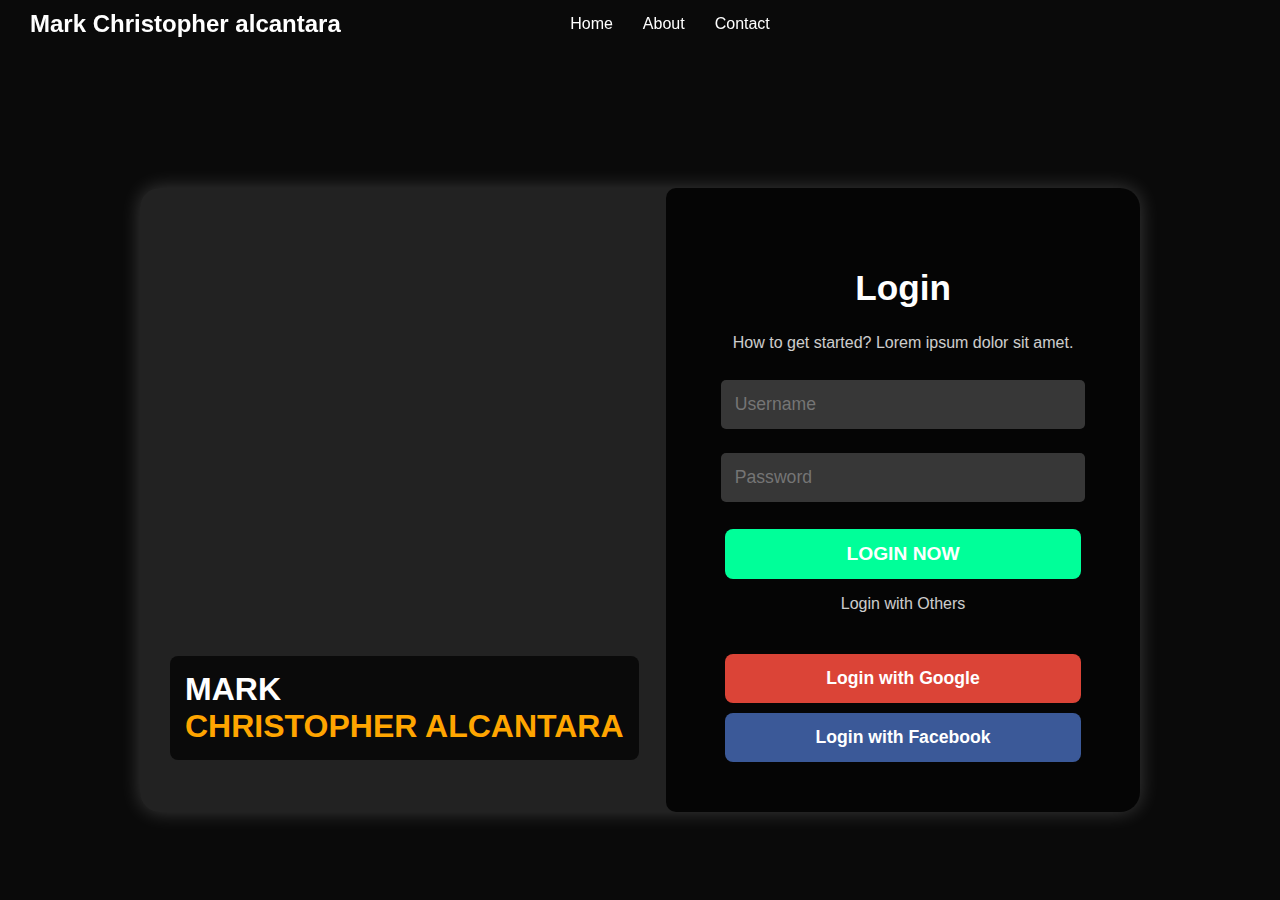
<file: login/login ui design/index.html>
<!DOCTYPE html>
<html lang="en">
<head>
    <meta charset="UTF-8">
    <meta name="viewport" content="width=device-width, initial-scale=1.0">
    <title>Mark Christopher Alcantara</title>
    <link rel="stylesheet" href="styles.css">
    <script defer src="script.js"></script>
</head>
<body>
    <div class="header">
        <div class="logo">Mark Christopher alcantara</div>
        <nav>
            <a href="#">Home</a>
            <a href="#">About</a>
            <a href="#">Contact</a>
        </nav>
    </div>
    <div class="container">
        <div class="image-section">
            <h1>MARK <br><span> Christopher Alcantara</span></h1>
        </div>
        <div class="login-section">
            <h2>Login</h2>
            <p>How to get started? Lorem ipsum dolor sit amet.</p>
            <input type="text" id="username" placeholder="Username">
            <input type="password" id="password" placeholder="Password">
            <button class="login-btn" onclick="login()">LOGIN NOW</button>
            <p>Login with Others</p>
            <div class="social-login">
                <button class="google">Login with Google</button>
                <button class="facebook">Login with Facebook</button>
            </div>
        </div>
    </div>
    <script>
        function login() {
            let username = document.getElementById('username').value;
            let password = document.getElementById('password').value;
            if (username === '' || password === '') {
                alert('Please enter both username and password.');
            } else {
                alert('Login successful!');
            }
        }
        
    </script>
</body>
</html>
</file>
<file: login/login ui design/styles.css>
body {
    margin: 0;
    font-family: Arial, sans-serif;
    display: flex;
    flex-direction: column;
    align-items: center;
    justify-content: center;
    height: 100vh;
    background: #0a0a0a;
}
.header {
    width: 100%;
    background: rgba(10, 10, 10, 0.9);
    padding: 15px 30px;
    display: flex;
    justify-content: center;
    align-items: center;
    color: white;
    position: fixed;
    top: 0;
    left: 0;
    z-index: 1000;
}
.header .logo {
    position: absolute;
    left: 30px;
    font-size: 1.5rem;
    font-weight: bold;
}
.header nav {
    display: flex;
    gap: 30px;
}
.header nav a {
    color: white;
    text-decoration: none;
    font-size: 1rem;
    transition: 0.3s;
}
.header nav a:hover {
    color: orange;
}
.container {
    display: flex;
    width: 1000px;
    background: rgba(255, 255, 255, 0.1);
    border-radius: 20px;
    overflow: hidden;
    box-shadow: 0 0 20px rgba(255, 255, 255, 0.2);
    margin-top: 100px;
}
.image-section {
    flex: 1.3;
    background: url('https://scontent.fmnl17-6.fna.fbcdn.net/v/t39.30808-6/480030139_1295901011531311_780670406591838602_n.jpg?_nc_cat=109&ccb=1-7&_nc_sid=6ee11a&_nc_eui2=AeGMdVzzA97L7AyvFqNJ3IUaMAWlR88LuwwwBaVHzwu7DI792053f1cOI-3X84PwgjkyG47zETLZ2k7n6O0zPZju&_nc_ohc=2XM736wvaLcQ7kNvgFpY0FH&_nc_oc=AdgpY-9XfOs_-R6faSmyuTWxbhkG3enaW-neuhF3FZNDtVNFKjUrw41LIsQdEIWZQrM&_nc_zt=23&_nc_ht=scontent.fmnl17-6.fna&_nc_gid=AS6ovI9ufJSLuPCcMULc9US&oh=00_AYAVZaFa0kb3WgDwuSAVn1MOZJKhU0OQeVjHW3osq0Ldtg&oe=67B6E953') no-repeat center center/cover;
    position: relative;
    display: flex;
    align-items: center;
    justify-content: center;
    padding: 20px;
}
.image-section h1 {
    position: absolute;
    bottom: 30px;
    left: 30px;
    font-size: 2rem;
    color: white;
    background: rgba(0, 0, 0, 0.7);
    padding: 15px;
    border-radius: 8px;
    text-transform: uppercase;
}
.image-section span {
    color: orange;
    font-weight: bold;
}
.login-section {
    flex: 1;
    padding: 50px;
    display: flex;
    flex-direction: column;
    align-items: center;
    background: rgba(0, 0, 0, 0.85);
    border-radius: 10px;
    color: white;
}
.login-section h2 {
    font-size: 2.2rem;
    margin-bottom: 10px;
}
.login-section p {
    font-size: 1rem;
    opacity: 0.8;
    text-align: center;
}
.login-section input {
    width: 90%;
    padding: 14px;
    margin: 12px 0;
    border-radius: 5px;
    border: none;
    background: rgba(255, 255, 255, 0.2);
    color: white;
    font-size: 1.1rem;
}
.login-btn {
    width: 95%;
    padding: 14px;
    background: #00ff99;
    border: none;
    color: white;
    cursor: pointer;
    margin-top: 15px;
    border-radius: 8px;
    font-size: 1.2rem;
    font-weight: bold;
    text-transform: uppercase;
}
.social-login {
    width: 95%;
    display: flex;
    flex-direction: column;
    align-items: center;
    margin-top: 15px;
}
.social-login button {
    width: 100%;
    padding: 14px;
    margin-top: 10px;
    border-radius: 8px;
    border: none;
    cursor: pointer;
    font-size: 1.1rem;
    font-weight: bold;
    display: flex;
    align-items: center;
    justify-content: center;
}
.google {
    background: #db4437;
    color: white;
}
.facebook {
    background: #3b5998;
    color: white;
}
</file>
